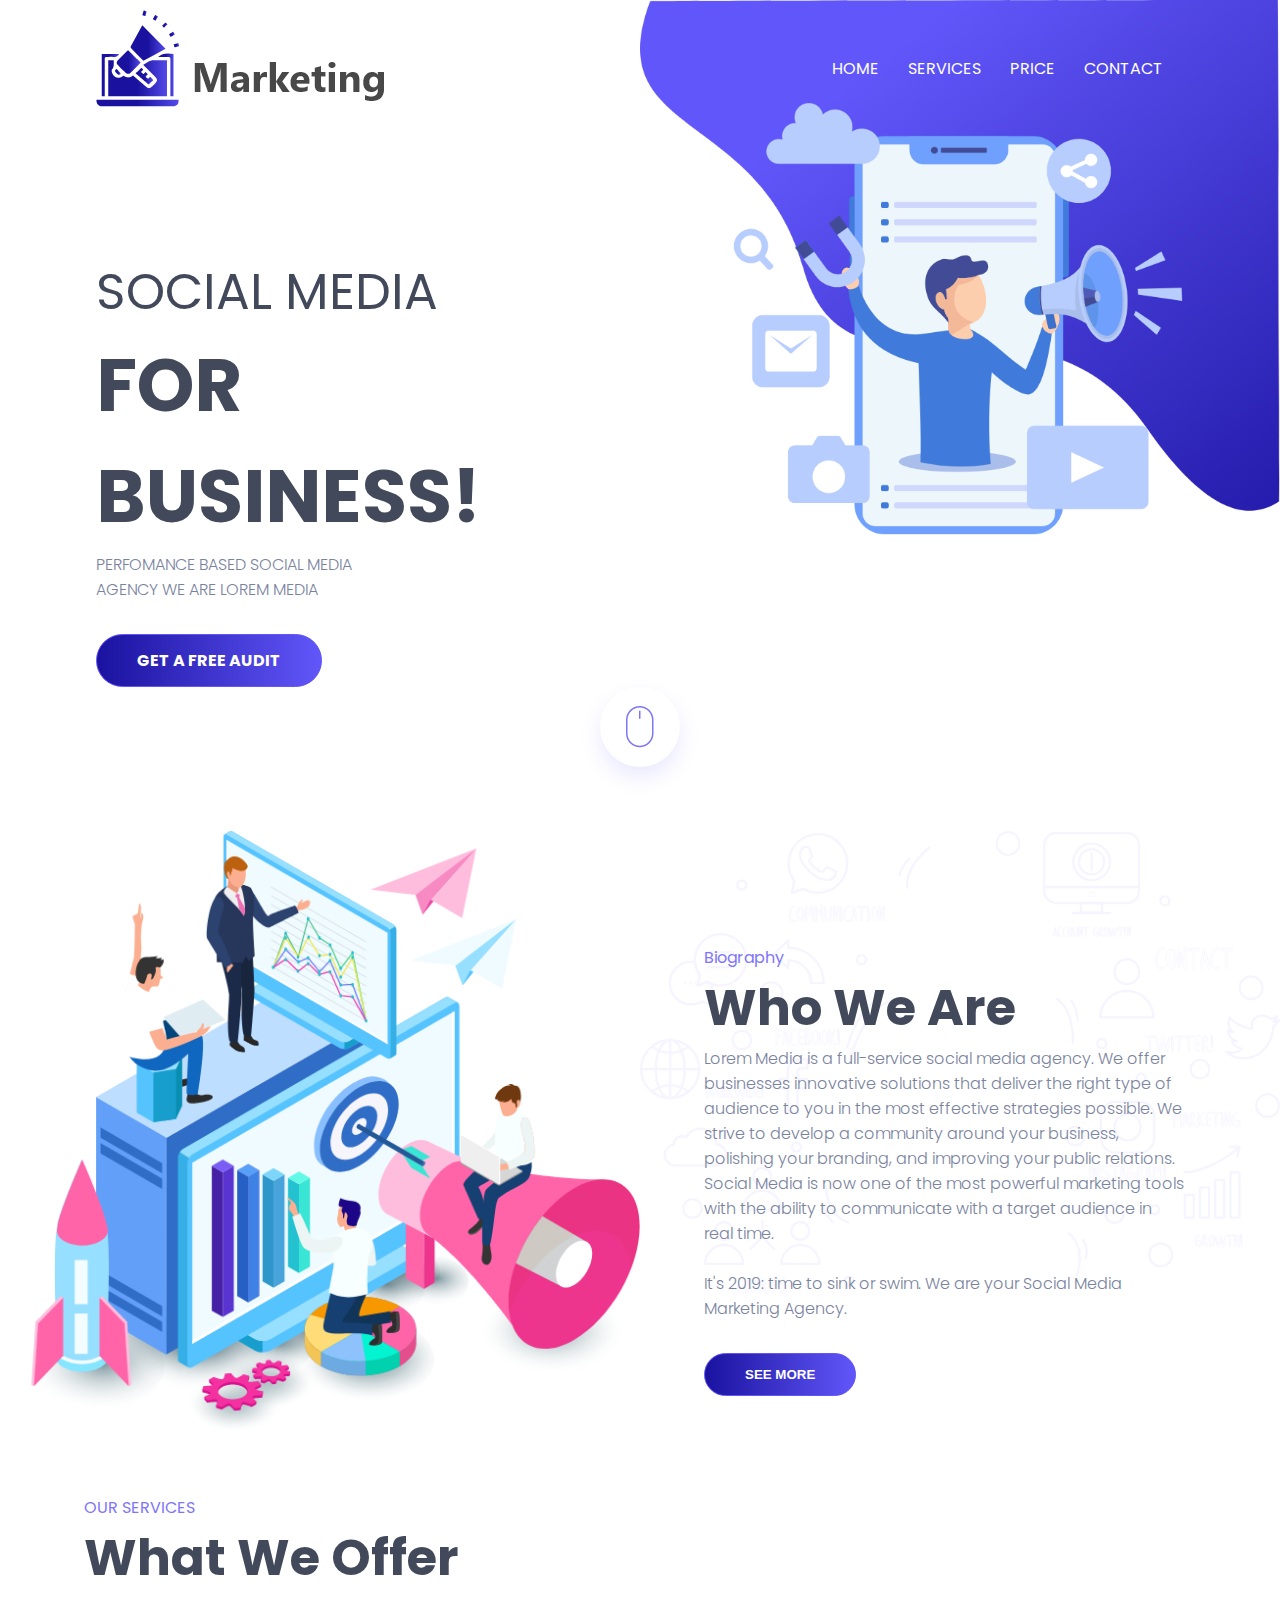
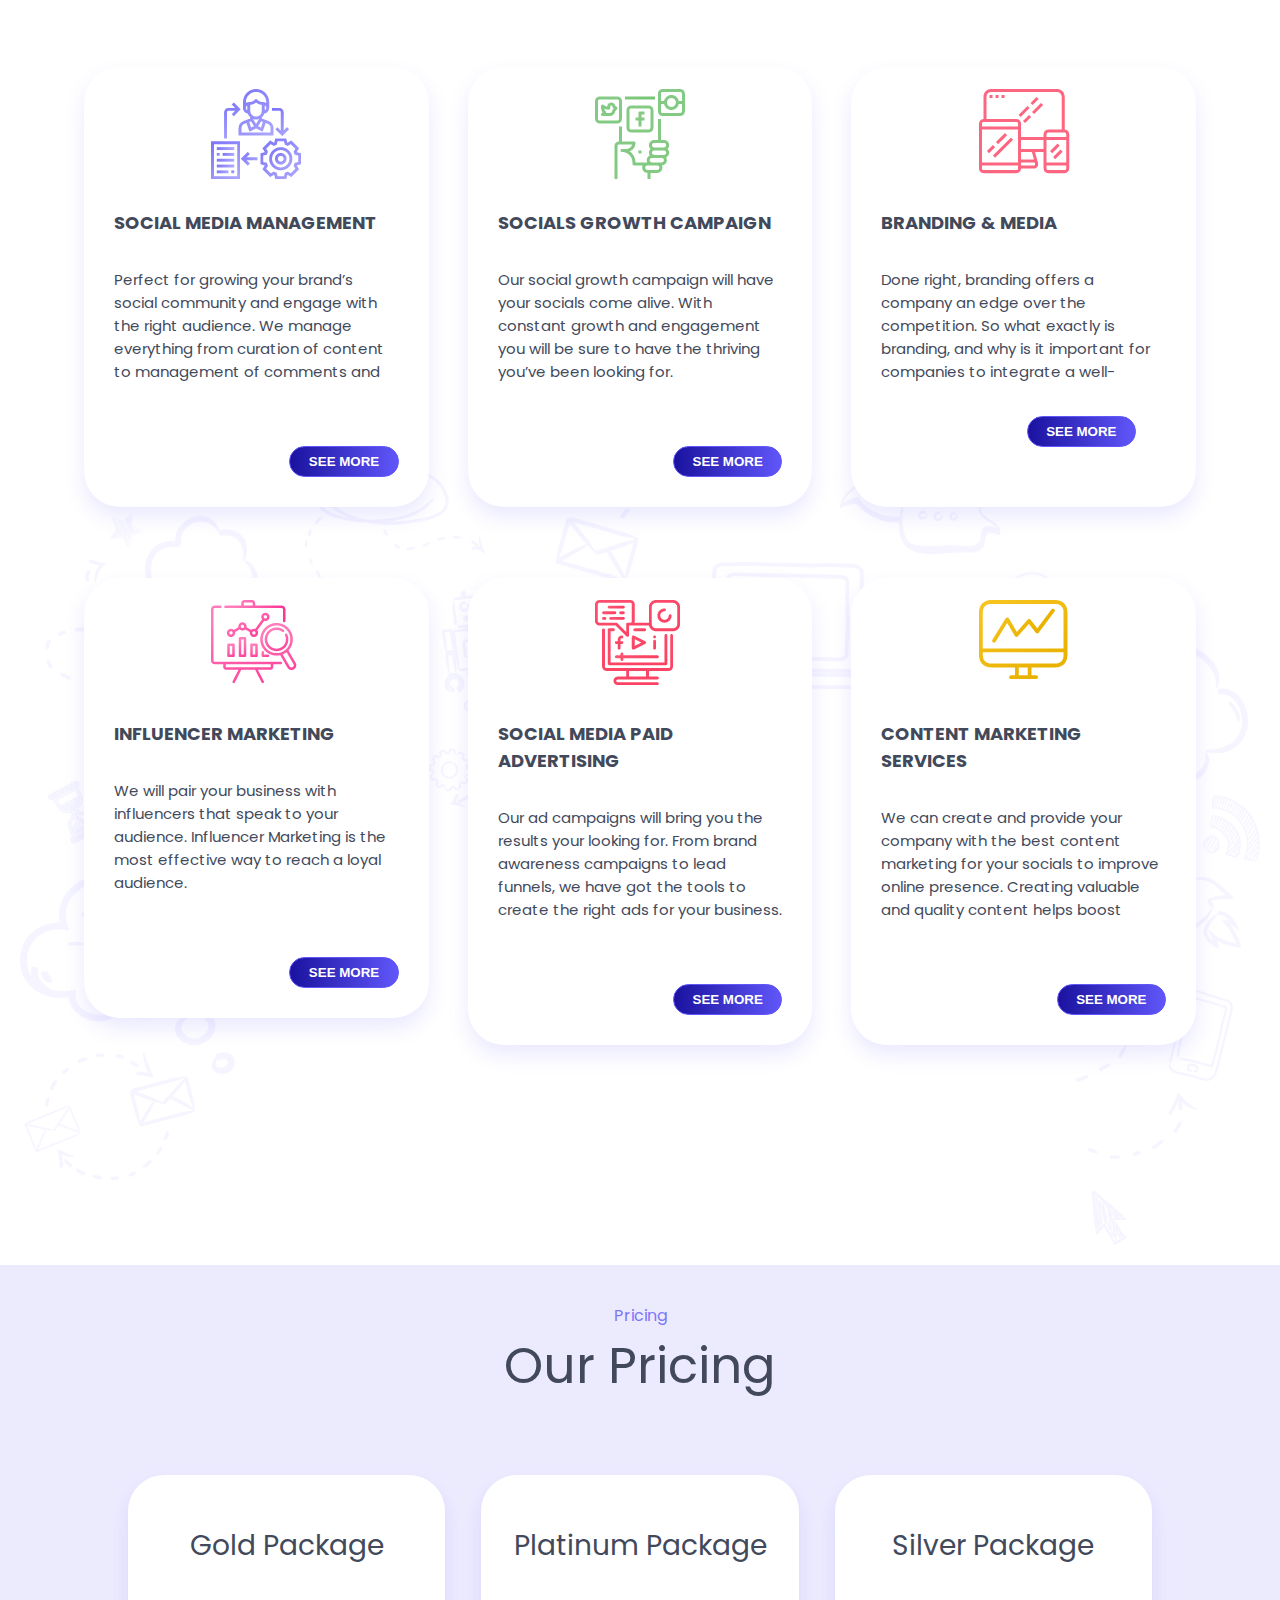
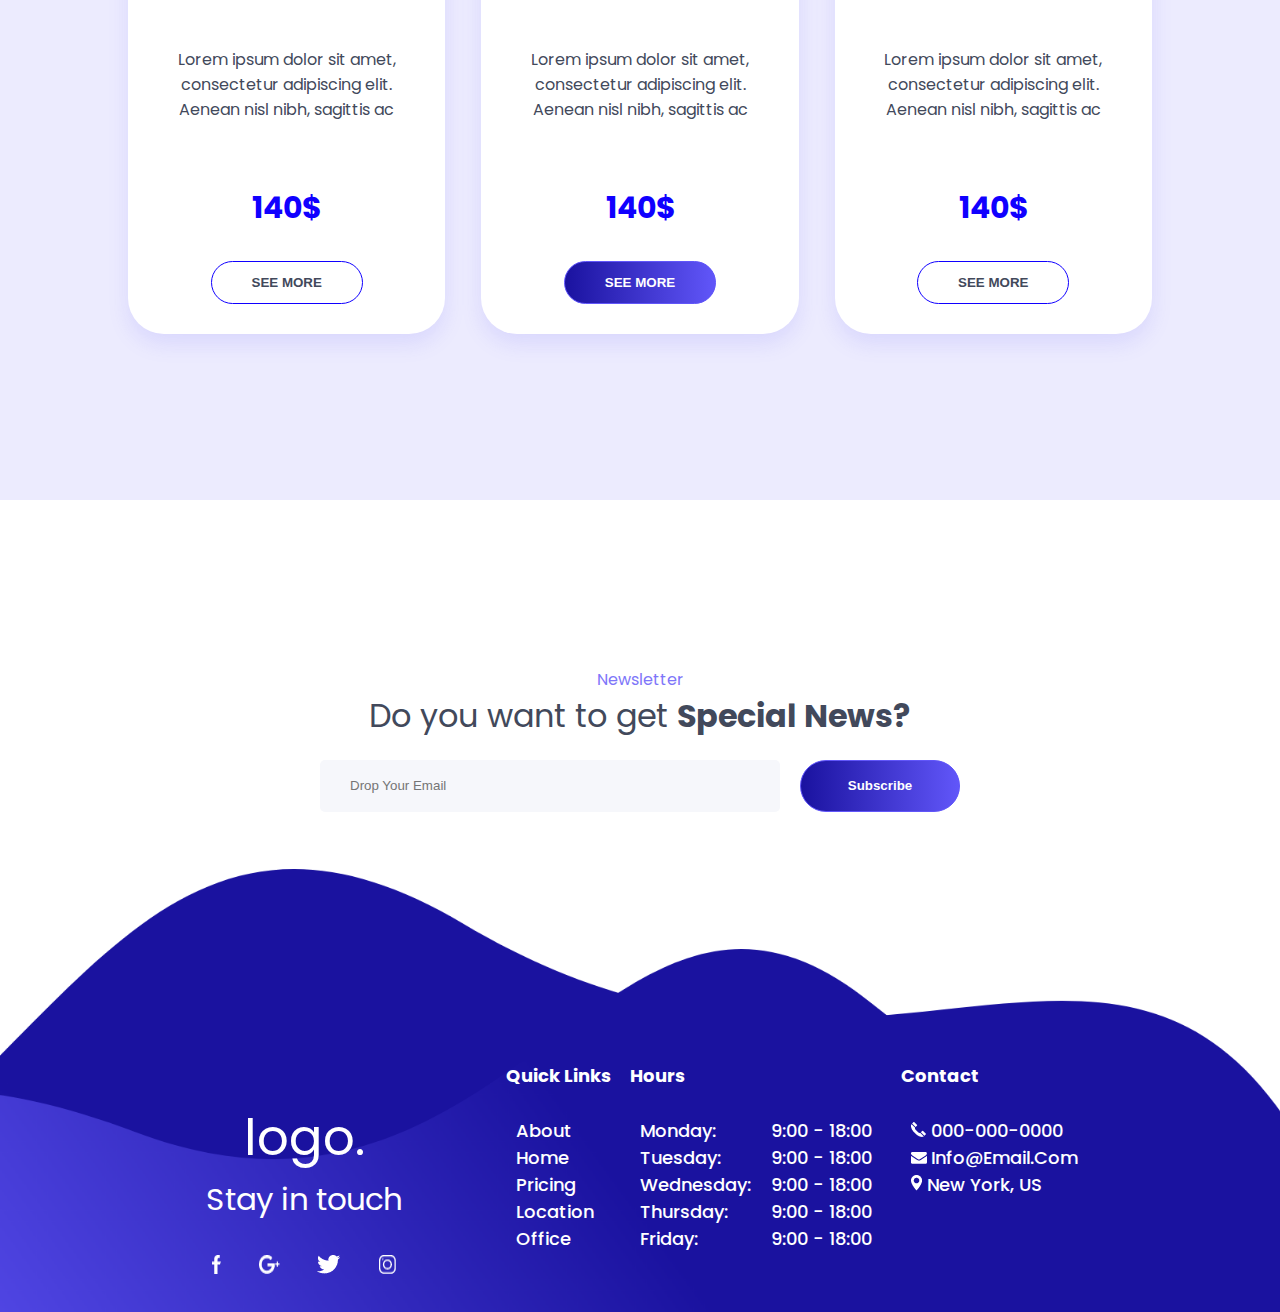
<file: index.html>
<!DOCTYPE html>
<html lang="en">

<head>
    <meta charset="UTF-8">
    <meta http-equiv="X-UA-Compatible" content="IE=edge">
    <meta name="viewport" content="width=device-width, initial-scale=1.0">
    <link rel="stylesheet" href="layout.css">
    <link rel="stylesheet" href="general.css">
    <link rel="stylesheet" href="custom.css">
    <title>Marketing</title>
</head>

<body>
    <header>
        <div class="row">
            <div class="col-2 .center">
                <a href="sign-up.html">
                    <img src="images/logo.png" alt="logo" class="logo">
                </a>
                <div class="header-text">
                    <div class="text-l">
                        SOCIAL MEDIA
                    </div>
                    <div class="text-xl b">
                        FOR BUSINESS!
                    </div>
                    <div class="text-sm l w-50">
                        PERFOMANCE BASED SOCIAL MEDIA AGENCY WE ARE LOREM MEDIA
                    </div>
                    <a href="./contact.html" class="btn btn-lg mt-8">GET A FREE AUDIT</a>
                </div>
            </div>
            <div class="col-2 .relative">
                <img src="images/header_corner.png" alt="header_corner" class="img">
                <div class="menu">
                    <div class="li">
                        <a href="#home">Home</a>
                        <a href="#services">Services</a>
                        <a href="#price">Price</a>
                        <a href="#contact">Contact</a>
                    </div>
                </div>
            </div>
        </div>
        <div class="floating-mouse">
            <img src="images/mouse.png" alt="">
        </div>
    </header>
    <div id="home" class="row mt-8 pt-8">
        <div class="col-2">
            <img src="images/who_we_are.png" alt="who we are" class="img">
        </div>
        <div class="col-2 relative">
            <img src="images/bg_who_we_are.png" alt="who we are" class="img">
            <div class="about ml-8 pl-8 w-75">
                <div class="text-primary text-md">
                    Biography
                </div>
                <div class="text-l b">
                    Who We Are
                </div>
                <div class="text-sm l">
                    Lorem Media is a full-service social media agency. We offer businesses innovative solutions that
                    deliver the right type of audience to you in the most effective strategies possible. We strive
                    to develop a community around your business, polishing your branding, and improving your public
                    relations.
                    <br>
                    Social Media is now one of the most powerful marketing tools with the ability to communicate
                    with a target audience in real time.
                    <br>
                    <br>
                    It's 2019: time to sink or swim.

                    We are your Social Media Marketing Agency.
                </div>
                <button class="btn btn-lg mt-8">SEE MORE</button>
            </div>
        </div>
    </div>
    <div id="services" class="container mt-8 pt-8 offers">
        <div class="text-primary">
            OUR SERVICES
        </div>
        <div class="text-l b">
            What We Offer
        </div>
        <div class="row">
            <div class="col-3">
                <div class="card">
                    <div class="card-icon">
                        <img src="images/offer_1.png" alt="offer">
                    </div>
                    <div class="card-body">
                        <div class="text b">
                            SOCIAL MEDIA MANAGEMENT
                        </div>
                        <div class="text-xs pt-8">
                            Perfect for growing your brand’s social community and engage with the right
                            audience. We manage everything from curation of content to management of
                            comments and everything in between.
                        </div>
                    </div>
                    <div class="card-actions">
                        <button class="btn">SEE MORE</button>
                    </div>
                </div>
            </div>

            <div class="col-3">
                <div class="card">
                    <div class="card-icon">
                        <img src="images/offer_2.png" alt="offer">
                    </div>
                    <div class="card-body">
                        <div class="text b">
                            SOCIALS GROWTH CAMPAIGN
                        </div>
                        <div class="text-xs pt-8">
                            Our social growth campaign will have your socials come alive.
                            With constant growth and engagement you will be sure to have the thriving you’ve been
                            looking for. </div>
                    </div>
                    <div class="card-actions">
                        <button class="btn">SEE MORE</button>
                    </div>
                </div>
            </div>

            <div class="col-3">
                <div class="card">
                    <div class="card-icon">
                        <img src="images/offer_3.png" alt="offer">
                    </div>
                    <div class="card-body">
                        <div class="text b">
                            BRANDING & MEDIA
                        </div>
                        <div class="text-xs pt-8">
                            Done right, branding offers a company an edge over the competition. So what exactly is
                            branding, and why is it important for companies to integrate a well-rounded branding and
                            media strategy? </div>
                        <div class="card-actions">
                            <button class="btn">SEE MORE</button>
                        </div>
                    </div>
                </div>

            </div>

            <div class="col-3">
                <div class="card">
                    <div class="card-icon">
                        <img src="images/offer_4.png" alt="offer">
                    </div>
                    <div class="card-body">
                        <div class="text b">
                            INFLUENCER MARKETING
                        </div>
                        <div class="text-xs pt-8">
                            We will pair your business with influencers that speak to your audience. Influencer
                            Marketing is the most effective way to reach a loyal audience.
                        </div>
                    </div>
                    <div class="card-actions">
                        <button class="btn">SEE MORE</button>
                    </div>
                </div>
            </div>

            <div class="col-3">
                <div class="card">
                    <div class="card-icon">
                        <img src="images/offer_5.png" alt="offer">
                    </div>
                    <div class="card-body">
                        <div class="text b">
                            SOCIAL MEDIA PAID ADVERTISING
                        </div>
                        <div class="text-xs pt-8">
                            Our ad campaigns will bring you the results your looking for. From brand awareness
                            campaigns to lead funnels, we have got the tools to create the right ads for your
                            business. Our re-targeting campaigns will be sure to get your visitors coming back to
                            your site.
                        </div>
                    </div>
                    <div class="card-actions">
                        <button class="btn">SEE MORE</button>
                    </div>
                </div>
            </div>

            <div class="col-3">
                <div class="card">
                    <div class="card-icon">
                        <img src="images/offer_6.png" alt="offer">
                    </div>
                    <div class="card-body">
                        <div class="text b">
                            CONTENT MARKETING SERVICES
                        </div>
                        <div class="text-xs pt-8">
                            We can create and provide your company with the best content marketing for your socials
                            to improve online presence. Creating valuable and quality content helps boost
                            conversions and improve customer retention.
                        </div>
                    </div>
                    <div class="card-actions">
                        <button class="btn">SEE MORE</button>
                    </div>
                </div>
            </div>

        </div>
    </div>
    <div id="price" class="pricing container">
        <div class="text-primary center">
            Pricing
        </div>
        <div class="text-l center">Our Pricing</div>
        <div class="row">
            <div class="col-3">
                <div class="card mb-4">
                    <div class="card-title center">
                        Gold Package
                    </div>
                    <div class="card-body center text-sm">
                        Lorem ipsum dolor sit amet, consectetur adipiscing elit. Aenean nisl nibh, sagittis ac faucibus sit amet, faucibus vitae lacus. Integer elementum at nisi pharetra convallis. Suspendisse potenti. Vestibulum ante ipsum primis in faucibus orci luctus et ultrices posuere cubilia Curae; Mauris vel iaculis dui.
                    </div>
                    <div class="text-primary text-l center b mt-8 pt-8">
                        140$
                    </div>
                    <div class="card-actions">
                        <button class="btn btn-lg btn-outline">SEE MORE</button>
                    </div>
                </div>
            </div>
            <div class="col-3">
                <div class="card mb-4">
                    <div class="card-title center">
                        Platinum Package
                    </div>
                    <div class="card-body center text-sm">
                        Lorem ipsum dolor sit amet, consectetur adipiscing elit. Aenean nisl nibh, sagittis ac faucibus sit amet, faucibus vitae lacus. Integer elementum at nisi pharetra convallis. Suspendisse potenti. Vestibulum ante ipsum primis in faucibus orci luctus et ultrices posuere cubilia Curae; Mauris vel iaculis dui.
                    </div>
                    <div class="text-primary text-l center b mt-8 pt-8">
                        140$
                    </div>
                    <div class="card-actions">
                        <button class="btn btn-lg">SEE MORE</button>
                    </div>
                </div>
            </div>
            <div class="col-3">
                <div class="card mb-4">
                    <div class="card-title center">
                        Silver Package
                    </div>
                    <div class="card-body center text-sm">
                        Lorem ipsum dolor sit amet, consectetur adipiscing elit. Aenean nisl nibh, sagittis ac faucibus sit amet, faucibus vitae lacus. Integer elementum at nisi pharetra convallis. Suspendisse potenti. Vestibulum ante ipsum primis in faucibus orci luctus et ultrices posuere cubilia Curae; Mauris vel iaculis dui.
                    </div>
                    <div class="text-primary text-l center b mt-8 pt-8">
                        140$
                    </div>
                    <div class="card-actions">
                        <button class="btn btn-lg btn-outline">SEE MORE</button>
                    </div>
                </div>
            </div>
        </div>

    </div>

    <div id="contact" class="contact pt-8">
        <div class="center text-primary">Newsletter</div>
        <div class="center text-l">
            Do you want to get <span class="b">Special News?</span>
        </div>
        <div class="contact-form row">
            <div class="input w-75">
                <input type="email" placeholder="Drop Your Email">
            </div>
            <button class="btn btn-lg w-25">Subscribe</button>
        </div>
    </div>

    <div class="footer row">
        <div class="w-25 center">
            <div class="text-l">
                logo.
            </div>
            <div class="text" style="font-size: 31px;">
                Stay in touch
            </div>
            <div class="row mt-8 ml-5 mr-5">
                <img src="images/003-facebook.png" alt="f">
                <img src="images/002-google-plus.png" alt="g+">
                <img src="images/001-twitter-logo-silhouette.png" alt="twitter">
                <img src="images/instagram.png" alt="instagram">
            </div>
        </div>

        <div class="w-75" style="padding-left: 10%;width: 65%;">
            <div class="row">
                <div class="quick-links">
                    <div class="text b">
                        Quick Links
                        <ul>
                            <li>
                                <a href="#about">about</a>
                            </li>
                            <li>
                                <a href="#home">home</a>
                            </li>
                            <li>
                                <a href="#pricing">pricing</a>
                            </li>
                            <li>
                                <a href="#location">location</a>
                            </li>
                            <li>
                                <a href="#office">office</a>
                            </li>
                        </ul>
                    </div>
                </div>

                <div class="schedule row">
                    <div class="text b">
                        Hours
                        <ul>
                            <li>
                                <a href="#">Monday:</a>
                            </li>
                            <li>
                                <a href="#">Tuesday:</a>
                            </li>
                            <li>
                                <a href="#">Wednesday:</a>
                            </li>
                            <li>
                                <a href="#">Thursday:</a>
                            </li>
                            <li>
                                <a href="#">Friday:</a>
                            </li>
                        </ul>
                    </div>
                    <div class="text b">
                        &nbsp;
                        <ul>
                            <li>
                                <a href="#">9:00 - 18:00
                                </a>
                            </li>
                            <li>
                                <a href="#">9:00 - 18:00
                                </a>
                            </li>
                            <li>
                                <a href="#">9:00 - 18:00
                                </a>
                            </li>
                            <li>
                                <a href="#">9:00 - 18:00
                                </a>
                            </li>
                            <li>
                                <a href="#">9:00 - 18:00
                                </a>
                            </li>
                        </ul>
                    </div>
                </div>

                <div class="quick-links">
                    <div class="text b">
                        Contact
                        <ul>
                            <li>
                                <a href="#">
                                    <img src="images/Path 1213.png" alt="phone">
                                    000-000-0000
                                </a>
                            </li>
                            <li>
                                <img src="images/envelope.png" alt="email">
                                <a href="#">info@email.com</a>
                            </li>
                            <li>
                                <img src="images/maps-and-flags.png" alt="location">
                                <a href="#">New York, US</a>
                            </li>
                        </ul>
                    </div>
                </div>
            </div>
        </div>
    </div>
</body>

</html>
</file>
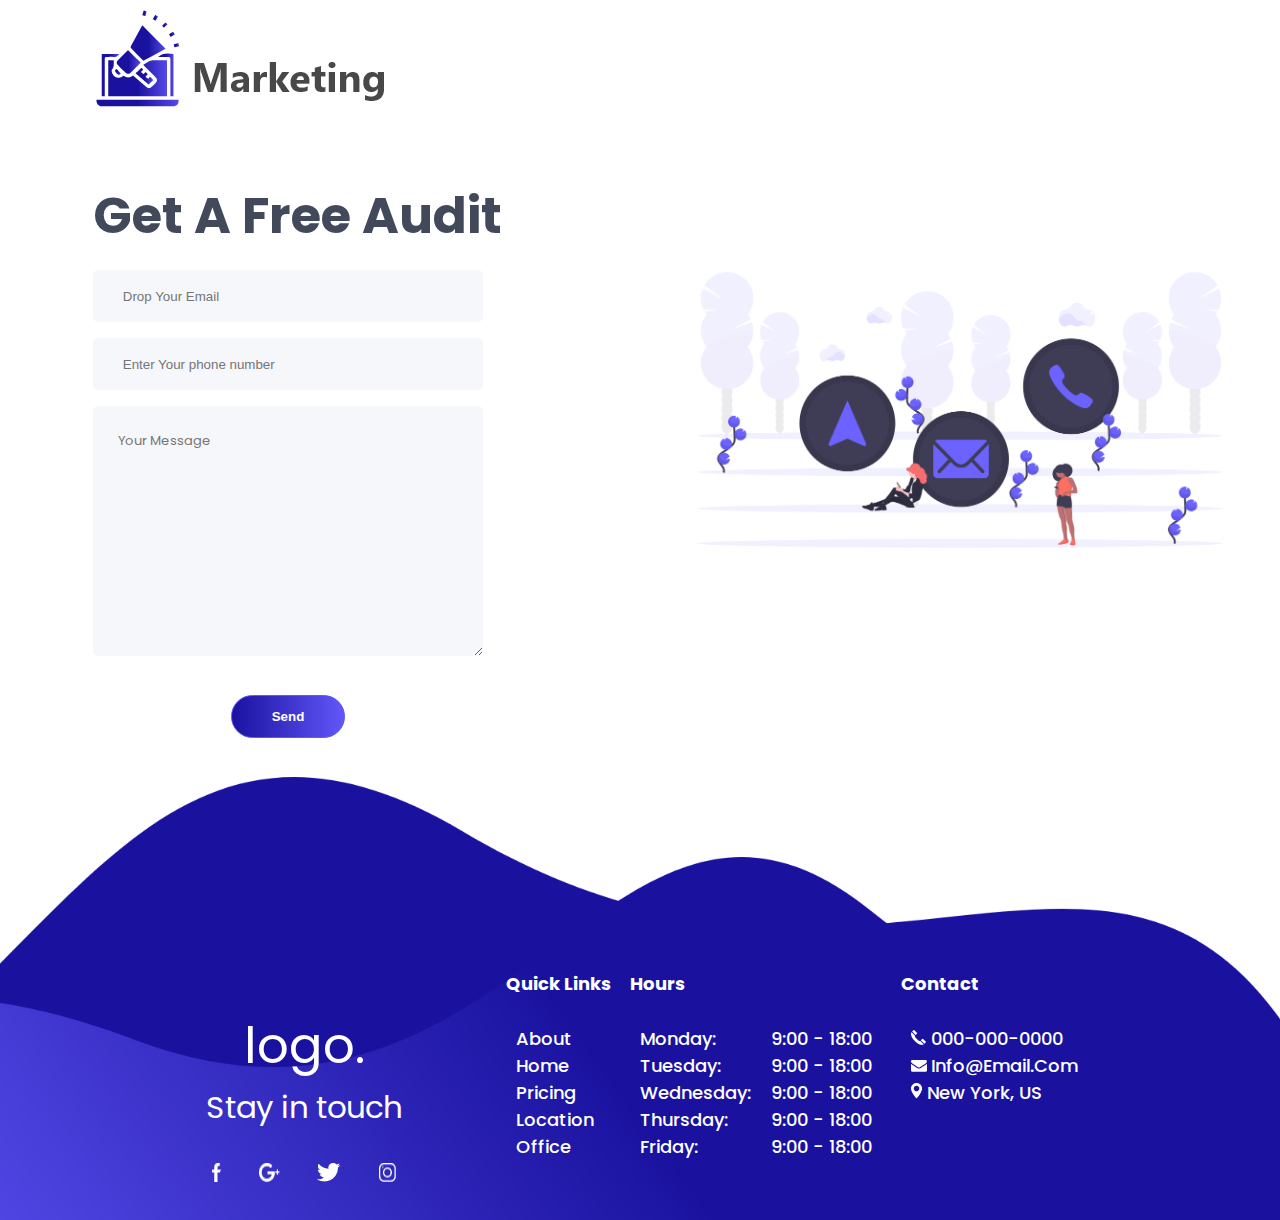
<file: contact.html>
<!DOCTYPE html>
<html lang="en">

<head>
    <meta charset="UTF-8">
    <meta http-equiv="X-UA-Compatible" content="IE=edge">
    <meta name="viewport" content="width=device-width, initial-scale=1.0">
    <link rel="stylesheet" href="layout.css">
    <link rel="stylesheet" href="general.css">
    <link rel="stylesheet" href="custom.css">
    <title>Marketing</title>
</head>

<body>
    <header>
        <div class="row">
            <div class="col-2">
                <a href="index.html">
                    <img src="images/logo.png" alt="logo" class="logo">
                </a>    
            </div>
        </div>
        <div class="row">
            <div class="col-2">
                <div style="margin-left: 14.5%;">
                    <div class="text text-l b pt-8 mt-8">
                        Get A Free Audit
                    </div>
                    <div class="input w-75 pt-4">
                        <input type="email" placeholder="Drop Your Email">
                    </div>
                    <div class="input w-75 pt-4">
                        <input type="text" placeholder="Enter Your phone number">
                    </div>
                    <div class="input w-75 pt-4">
                        <textarea placeholder="Your Message" rows="10"></textarea> 
                        <div class="center pt-8 pb-8">
                            <button class="btn btn-lg">Send</button>
                        </div>
                    </div>

                </div>
            </div>
            <div class="col-2">
                <img src="images/contact.png" width="100%" alt="logo" class="center" style="margin-top: 120px;">
            </div> 
        </div>
    </header>


    <div class="footer row">
        <div class="w-25 center">
            <div class="text-l">
                logo.
            </div>
            <div class="text" style="font-size: 31px;">
                Stay in touch
            </div>
            <div class="row mt-8 ml-5 mr-5">
                <img src="images/003-facebook.png" alt="f">
                <img src="images/002-google-plus.png" alt="g+">
                <img src="images/001-twitter-logo-silhouette.png" alt="twitter">
                <img src="images/instagram.png" alt="instagram">
            </div>
        </div>

        <div class="w-75" style="padding-left: 10%;width: 65%;">
            <div class="row">
                <div class="quick-links">
                    <div class="text b">
                        Quick Links
                        <ul>
                            <li>
                                <a href="#about">about</a>
                            </li>
                            <li>
                                <a href="#home">home</a>
                            </li>
                            <li>
                                <a href="#pricing">pricing</a>
                            </li>
                            <li>
                                <a href="#location">location</a>
                            </li>
                            <li>
                                <a href="#office">office</a>
                            </li>
                        </ul>
                    </div>
                </div>

                <div class="schedule row">
                    <div class="text b">
                        Hours
                        <ul>
                            <li>
                                <a href="#">Monday:</a>
                            </li>
                            <li>
                                <a href="#">Tuesday:</a>
                            </li>
                            <li>
                                <a href="#">Wednesday:</a>
                            </li>
                            <li>
                                <a href="#">Thursday:</a>
                            </li>
                            <li>
                                <a href="#">Friday:</a>
                            </li>
                        </ul>
                    </div>
                    <div class="text b">
                        &nbsp;
                        <ul>
                            <li>
                                <a href="#">9:00 - 18:00
                                </a>
                            </li>
                            <li>
                                <a href="#">9:00 - 18:00
                                </a>
                            </li>
                            <li>
                                <a href="#">9:00 - 18:00
                                </a>
                            </li>
                            <li>
                                <a href="#">9:00 - 18:00
                                </a>
                            </li>
                            <li>
                                <a href="#">9:00 - 18:00
                                </a>
                            </li>
                        </ul>
                    </div>
                </div>

                <div class="quick-links">
                    <div class="text b">
                        Contact
                        <ul>
                            <li>
                                <a href="#">
                                    <img src="images/Path 1213.png" alt="phone">
                                    000-000-0000
                                </a>
                            </li>
                            <li>
                                <img src="images/envelope.png" alt="email">
                                <a href="#">info@email.com</a>
                            </li>
                            <li>
                                <img src="images/maps-and-flags.png" alt="location">
                                <a href="#">New York, US</a>
                            </li>
                        </ul>
                    </div>
                </div>
            </div>
        </div>
    </div>
</body>

</html>
</file>
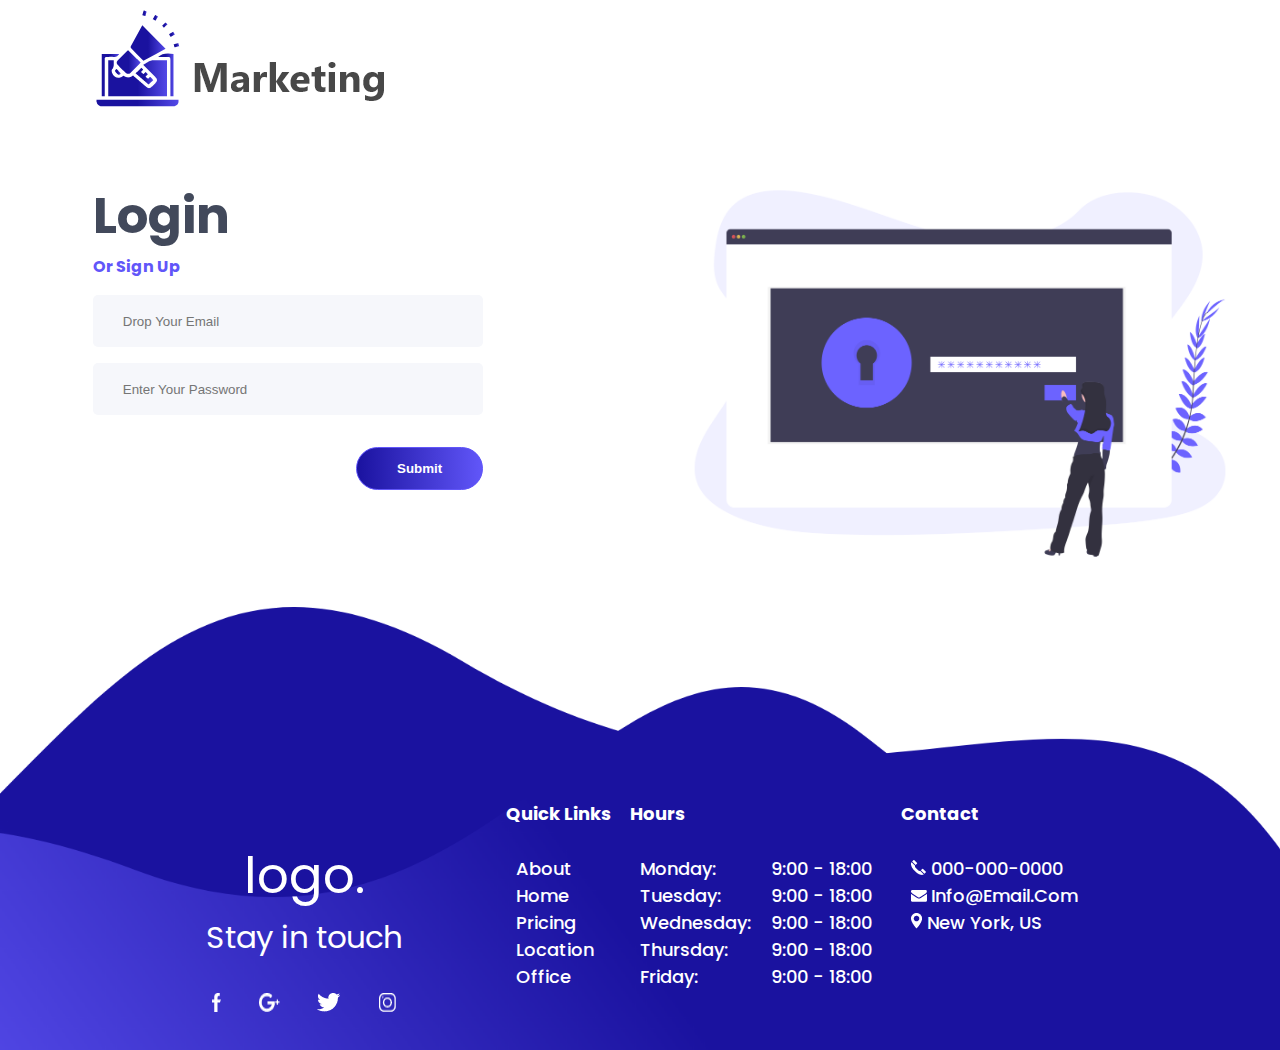
<file: sign-in.html>
<!DOCTYPE html>
<html lang="en">

<head>
    <meta charset="UTF-8">
    <meta http-equiv="X-UA-Compatible" content="IE=edge">
    <meta name="viewport" content="width=device-width, initial-scale=1.0">
    <link rel="stylesheet" href="layout.css">
    <link rel="stylesheet" href="general.css">
    <link rel="stylesheet" href="custom.css">
    <title>Marketing</title>
</head>

<body>
    <header>
        <div class="row">
            <div class="col-2">
                <a href="index.html">
                    <img src="images/logo.png" alt="logo" class="logo">
                </a>    
            </div>
        </div>
        <div class="row">
            <div class="col-2">
                <div style="margin-left: 14.5%;">
                    <div class="text text-l b pt-8 mt-8">
                        Login
                        <a href="sign-up.html" class="text-sm w-100 link" style="display: block;">
                            Or Sign Up
                        </a>
                    </div>
                    <div class="input w-75 pt-4">
                        <input type="email" placeholder="Drop Your Email">
                    </div>
                    <div class="input w-75 pt-4">
                        <input type="password" placeholder="Enter Your Password">
                    </div>
                    <div class="input w-75">
                        <div class="pt-8 pb-8" style="display: flex; justify-content: end;">
                            <button class="btn btn-lg">Submit</button>
                        </div>
                    </div>
                </div>
            </div>
            <div class="col-2">
                <img src="images/sign-in.png" width="100%" alt="logo" class="center" style="margin-top: 40px;">
            </div> 
        </div>
    </header>


    <div class="footer row">
        <div class="w-25 center">
            <div class="text-l">
                logo.
            </div>
            <div class="text" style="font-size: 31px;">
                Stay in touch
            </div>
            <div class="row mt-8 ml-5 mr-5">
                <img src="images/003-facebook.png" alt="f">
                <img src="images/002-google-plus.png" alt="g+">
                <img src="images/001-twitter-logo-silhouette.png" alt="twitter">
                <img src="images/instagram.png" alt="instagram">
            </div>
        </div>

        <div class="w-75" style="padding-left: 10%;width: 65%;">
            <div class="row">
                <div class="quick-links">
                    <div class="text b">
                        Quick Links
                        <ul>
                            <li>
                                <a href="#about">about</a>
                            </li>
                            <li>
                                <a href="#home">home</a>
                            </li>
                            <li>
                                <a href="#pricing">pricing</a>
                            </li>
                            <li>
                                <a href="#location">location</a>
                            </li>
                            <li>
                                <a href="#office">office</a>
                            </li>
                        </ul>
                    </div>
                </div>

                <div class="schedule row">
                    <div class="text b">
                        Hours
                        <ul>
                            <li>
                                <a href="#">Monday:</a>
                            </li>
                            <li>
                                <a href="#">Tuesday:</a>
                            </li>
                            <li>
                                <a href="#">Wednesday:</a>
                            </li>
                            <li>
                                <a href="#">Thursday:</a>
                            </li>
                            <li>
                                <a href="#">Friday:</a>
                            </li>
                        </ul>
                    </div>
                    <div class="text b">
                        &nbsp;
                        <ul>
                            <li>
                                <a href="#">9:00 - 18:00
                                </a>
                            </li>
                            <li>
                                <a href="#">9:00 - 18:00
                                </a>
                            </li>
                            <li>
                                <a href="#">9:00 - 18:00
                                </a>
                            </li>
                            <li>
                                <a href="#">9:00 - 18:00
                                </a>
                            </li>
                            <li>
                                <a href="#">9:00 - 18:00
                                </a>
                            </li>
                        </ul>
                    </div>
                </div>

                <div class="quick-links">
                    <div class="text b">
                        Contact
                        <ul>
                            <li>
                                <a href="#">
                                    <img src="images/Path 1213.png" alt="phone">
                                    000-000-0000
                                </a>
                            </li>
                            <li>
                                <img src="images/envelope.png" alt="email">
                                <a href="#">info@email.com</a>
                            </li>
                            <li>
                                <img src="images/maps-and-flags.png" alt="location">
                                <a href="#">New York, US</a>
                            </li>
                        </ul>
                    </div>
                </div>
            </div>
        </div>
    </div>
</body>

</html>
</file>
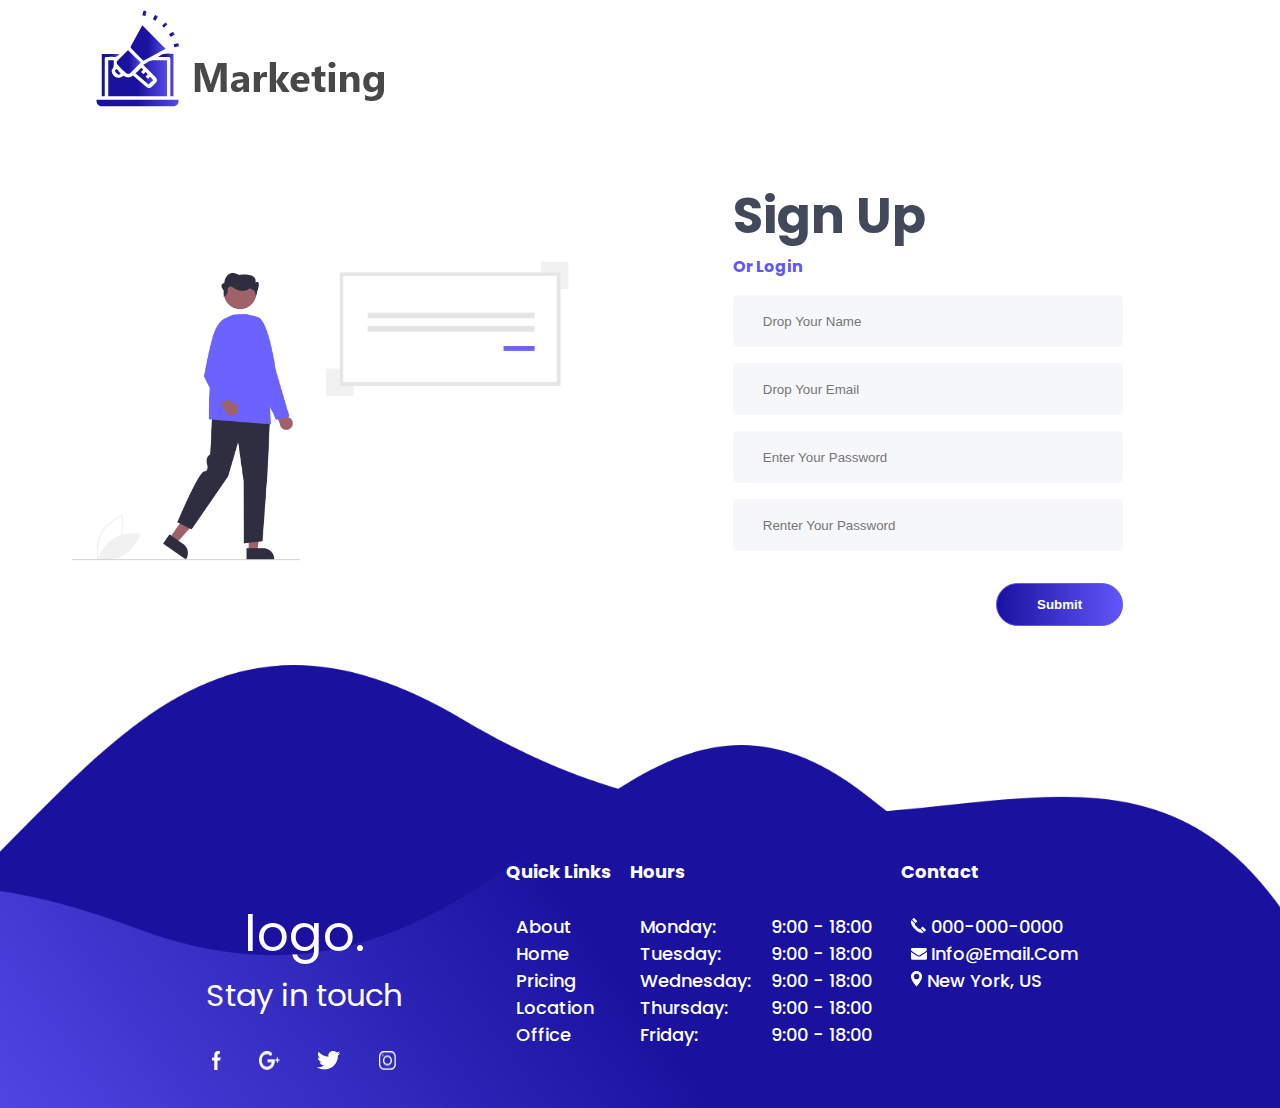
<file: sign-up.html>
<!DOCTYPE html>
<html lang="en">

<head>
    <meta charset="UTF-8">
    <meta http-equiv="X-UA-Compatible" content="IE=edge">
    <meta name="viewport" content="width=device-width, initial-scale=1.0">
    <link rel="stylesheet" href="layout.css">
    <link rel="stylesheet" href="general.css">
    <link rel="stylesheet" href="custom.css">
    <title>Marketing</title>
</head>

<body>
    <header>
        <div class="row">
            <div class="col-2">
                <a href="index.html">
                    <img src="images/logo.png" alt="logo" class="logo">
                </a>    
            </div>
        </div>
        <div class="row">
            <div class="col-2">
                <img src="images/sign-up.png" width="100%" alt="logo" class="center" style="margin-top: 100px;">
            </div> 
            <div class="col-2">
                <div style="margin-left: 14.5%;">
                    <div class="text text-l b pt-8 mt-8">
                        Sign Up
                        <a href="sign-in.html" class="text-sm w-100 link" style="display: block;">
                            Or Login
                        </a>
                    </div>
                    <div class="input w-75 pt-4">
                        <input type="text" placeholder="Drop Your Name">
                    </div>
                    <div class="input w-75 pt-4">
                        <input type="email" placeholder="Drop Your Email">
                    </div>
                    <div class="input w-75 pt-4">
                        <input type="password" placeholder="Enter Your Password">
                    </div>
                    <div class="input w-75 pt-4">
                        <input type="password" placeholder="Renter Your Password">
                        <div class="pt-8 pb-8" style="display: flex; justify-content: end;">
                            <button class="btn btn-lg">Submit</button>
                        </div>
                    </div>

                </div>
            </div>
        </div>
    </header>


    <div class="footer row">
        <div class="w-25 center">
            <div class="text-l">
                logo.
            </div>
            <div class="text" style="font-size: 31px;">
                Stay in touch
            </div>
            <div class="row mt-8 ml-5 mr-5">
                <img src="images/003-facebook.png" alt="f">
                <img src="images/002-google-plus.png" alt="g+">
                <img src="images/001-twitter-logo-silhouette.png" alt="twitter">
                <img src="images/instagram.png" alt="instagram">
            </div>
        </div>

        <div class="w-75" style="padding-left: 10%;width: 65%;">
            <div class="row">
                <div class="quick-links">
                    <div class="text b">
                        Quick Links
                        <ul>
                            <li>
                                <a href="#about">about</a>
                            </li>
                            <li>
                                <a href="#home">home</a>
                            </li>
                            <li>
                                <a href="#pricing">pricing</a>
                            </li>
                            <li>
                                <a href="#location">location</a>
                            </li>
                            <li>
                                <a href="#office">office</a>
                            </li>
                        </ul>
                    </div>
                </div>

                <div class="schedule row">
                    <div class="text b">
                        Hours
                        <ul>
                            <li>
                                <a href="#">Monday:</a>
                            </li>
                            <li>
                                <a href="#">Tuesday:</a>
                            </li>
                            <li>
                                <a href="#">Wednesday:</a>
                            </li>
                            <li>
                                <a href="#">Thursday:</a>
                            </li>
                            <li>
                                <a href="#">Friday:</a>
                            </li>
                        </ul>
                    </div>
                    <div class="text b">
                        &nbsp;
                        <ul>
                            <li>
                                <a href="#">9:00 - 18:00
                                </a>
                            </li>
                            <li>
                                <a href="#">9:00 - 18:00
                                </a>
                            </li>
                            <li>
                                <a href="#">9:00 - 18:00
                                </a>
                            </li>
                            <li>
                                <a href="#">9:00 - 18:00
                                </a>
                            </li>
                            <li>
                                <a href="#">9:00 - 18:00
                                </a>
                            </li>
                        </ul>
                    </div>
                </div>

                <div class="quick-links">
                    <div class="text b">
                        Contact
                        <ul>
                            <li>
                                <a href="#">
                                    <img src="images/Path 1213.png" alt="phone">
                                    000-000-0000
                                </a>
                            </li>
                            <li>
                                <img src="images/envelope.png" alt="email">
                                <a href="#">info@email.com</a>
                            </li>
                            <li>
                                <img src="images/maps-and-flags.png" alt="location">
                                <a href="#">New York, US</a>
                            </li>
                        </ul>
                    </div>
                </div>
            </div>
        </div>
    </div>
</body>

</html>
</file>
<file: layout.css>
body {
    margin: 0;
    padding: 0;
}

.container {
    max-width: 1200;
    padding-right: 10%;
    padding-left: 10%;
    box-sizing: border-box;
}

.w-100 {
    width: 100% !important;
}

.row {
    display: flex;
    justify-content: space-between;
    flex-wrap: wrap;
}

.relative {
    position: relative;
}

.col-2 {
    width: 50%;
    flex: 0 0 auto;
}

.col-3 {
    width: 31%;
    flex: 0 0 auto;
}

.mt-0 {
    margin-top: 0px;
}

.mt-1 {
    margin-top: 4px;
}

.mt-2 {
    margin-top: 8px;
}

.mt-3 {
    margin-top: 12px;
}

.mt-4 {
    margin-top: 16px;
}

.mt-5 {
    margin-top: 20px;
}

.mt-6 {
    margin-top: 24px;
}

.mt-8 {
    margin-top: 32px;
}

.mb-0 {
    margin-bottom: 0px;
}

.mb-1 {
    margin-bottom: 4px;
}

.mb-2 {
    margin-bottom: 8px;
}

.mb-3 {
    margin-bottom: 12px;
}

.mb-4 {
    margin-bottom: 16px;
}

.mb-5 {
    margin-bottom: 20px;
}

.mb-6 {
    margin-bottom: 24px;
}

.mb-8 {
    margin-bottom: 32px;
}


.mr-0 {
    margin-right: 0px;
}

.mr-1 {
    margin-right: 4px;
}

.mr-2 {
    margin-right: 8px;
}

.mr-3 {
    margin-right: 12px;
}

.mr-4 {
    margin-right: 16px;
}

.mr-5 {
    margin-right: 20px;
}

.mr-6 {
    margin-right: 24px;
}

.mr-8 {
    margin-right: 32px;
}


.ml-0 {
    margin-left: 0px;
}

.ml-1 {
    margin-left: 4px;
}

.ml-2 {
    margin-left: 8px;
}

.ml-3 {
    margin-left: 12px;
}

.ml-4 {
    margin-left: 16px;
}

.ml-5 {
    margin-left: 20px;
}

.ml-6 {
    margin-left: 24px;
}

.ml-8 {
    margin-left: 32px;
}


.pt-0 {
    padding-top: 0px;
}

.pt-1 {
    padding-top: 4px;
}

.pt-2 {
    padding-top: 8px;
}

.pt-3 {
    padding-top: 12px;
}

.pt-4 {
    padding-top: 16px;
}

.pt-5 {
    padding-top: 20px;
}

.pt-6 {
    padding-top: 24px;
}

.pt-8 {
    padding-top: 32px;
}

.pb-0 {
    padding-bottom: 0px;
}

.pb-1 {
    padding-bottom: 4px;
}

.pb-2 {
    padding-bottom: 8px;
}

.pb-3 {
    padding-bottom: 12px;
}

.pb-4 {
    padding-bottom: 16px;
}

.pb-5 {
    padding-bottom: 20px;
}

.pb-6 {
    padding-bottom: 24px;
}

.pb-8 {
    padding-bottom: 32px;
}


.pr-0 {
    padding-right: 0px;
}

.pr-1 {
    padding-right: 4px;
}

.pr-2 {
    padding-right: 8px;
}

.pr-3 {
    padding-right: 12px;
}

.pr-4 {
    padding-right: 16px;
}

.pr-5 {
    padding-right: 20px;
}

.pr-6 {
    padding-right: 24px;
}

.pr-8 {
    padding-right: 32px;
}


.pl-0 {
    padding-left: 0px;
}

.pl-1 {
    padding-left: 4px;
}

.pl-2 {
    padding-left: 8px;
}

.pl-3 {
    padding-left: 12px;
}

.pl-4 {
    padding-left: 16px;
}

.pl-5 {
    padding-left: 20px;
}

.pl-6 {
    padding-left: 24px;
}

.pl-8 {
    padding-left: 32px;
}
</file>
<file: general.css>
.img {
    object-fit: cover;
    width: 100%;
}

.center {
    text-align: center;
    align-content: center;
    align-items: center;
}

.text-primary {
    color: #7E76F9;
}

.text-xl {
    font-size: 74px !important;
}

.text-l {
    font-size: 50px !important;
}

.text {
    font-size: 18px;
}

.text-sm {
    font-size: 16px !important;
}

.text-xs {
    font-size: 15px !important;
}

.b {
    font-weight: bold;
}

.l {
    font-weight: 300;
    color: #7A839E;
}

.w-100 {
    width: 100%;
}


.w-50 {
    width: 50%;
}

.w-75 {
    width: 75%;
}

.w-25 {
    width: 25%;
}
</file>
<file: custom.css>
@import url('https://fonts.googleapis.com/css2?family=Poppins:wght@300;400;500;700&display=swap');

html {
    scroll-behavior: smooth;
}

body {
    font-family: 'Poppins', sans-serif !important;
    color: #42495B;
    outline-width: 0 !important; 
}

* {
    outline-width: 0 !important;
}

.logo {
    margin: 10px 0 0 15%;
}

.header-text {
    margin: 140px 0 0 15%;
}

.btn {
    text-decoration: none;
    font-weight: bold;
    background-image: linear-gradient(to right, #1A129F 0%, #6156F9  100%);
    display: inline-block;
    color: #fff;
    border-radius: 100px;
    cursor: pointer;
    padding: 7px 18.5px;
    border: 1px solid #6156F9;
    background-color: #6156F9;
    transition: all 0.5s ease;
}

.btn:hover {
    color: #42495B;
    background-image: none !important;
    border: 1px solid#1000FF;
    background-color: #fff;
}


.btn-outline {
    color: #42495B;
    background-image: none !important;
    border: 1px solid#1000FF;
    background-color: #fff;
}

.btn-outline:hover {
    background-image: linear-gradient(to right, #1A129F 0%, #6156F9  100%);
    color: #fff;
    cursor: pointer;
    border: 1px solid #7b7a8b;
    background-color: #6156F9;
    transition: all 0.5s ease;
}

.btn-lg {
    padding: 13px 40px !important;
}

.link {
    text-decoration: none;
    color: #6156F9;
}

.floating-mouse {
    width: 80px;
    height: 80px;
    padding-top: 19px;
    box-sizing: border-box;
    text-align: center;
    margin: auto;
    border-radius: 50%;
    box-shadow: 0px 10px 20px rgba(126, 118, 249, 0.16);
}

.menu {
    position: absolute;
    top: 56px;
    margin-left: 15%;
    width: 30%;
}

.menu a {
    color: #fff;
    text-decoration: none;
    margin-right: 25px;
    text-transform: uppercase;
    transition: all 0.5s ease;
}

.menu a:hover {
    color: #42495B;
}

.about {
    position: absolute;
    top: 114px;
}

.offers {
    background-image: url('images/bg_offers.png');
    background-position: bottom;
    background-size: contain;
    margin: 20px;
    padding-bottom: 200px;
    background-repeat: no-repeat;
    padding-left: 5% !important;
    padding-right: 5% !important;
}

.offers .card-body .text-xs {
    height: 150px;
    box-sizing: border-box;
    text-overflow: ellipsis;
    overflow: hidden;
}

.card-icon {
    height: 90px;
    width: 90px;
    margin: auto;
    padding-top: 22px;
}

.card {
    border-radius: 36px;
    box-shadow: 0px 10px 20px rgba(126, 118, 249, 0.16);
    background: #fff;
    margin-top: 71px;
    transition: all 1s;
}

.card:hover {
    transform: scale(1.1);
}

.card-body {
    padding: 30px;
}

.card-actions {
    padding: 30px;
}

.card-title {
    padding-top: 50px;
    padding-bottom: 50px;
    font-size: 28px;
}

.card-actions * {
    display: block !important;
    margin-right: 0;
    margin-left: auto;
}

.pricing .card-actions * {
    display: block !important;
    margin: auto;
}

.pricing {
    background-color: rgba(126, 118, 249, 0.15);
    padding-top: 38px;
    padding-bottom: 150px;
    margin-bottom: 135px;
}

.pricing .card-body {
    height: 44px;
    overflow: hidden;
}

.pricing .card .text-primary {
    color: #1000FF;
    font-size: 30px !important;
}

.contact .text-l {
    font-size: 32px !important;
}

.contact-form {
    width: 50%;
    margin: 20px auto;
    margin-bottom: 50px;
}

.input {
    padding-right: 20px;
    box-sizing: border-box;
}

input[type=email], input[type=text], input[type=password], textarea {
    width: 100%;
    border: 0;
    padding-left: 30px;
    box-sizing: border-box;
    background-color: #F6F7FB;
    border-radius: 5px;
    outline-width: 0;
}
textarea {
    padding: 25px;
    font-family: 'Poppins', sans-serif !important;
    outline-width: 0;
    font-size: 13px;
}

input[type=email], input[type=text] , input[type=password]{
    height: 52px;
}

.footer {
    background-image: url('images/footer.png');
    background-position: 85% 0px;
    background-repeat: no-repeat;
    height: 250px;
    background-size: 190%;
    color: #fff !important;
    padding-top: 200px;
    padding-right: 15%;
    padding-left: 15%;
}

.footer ul {
    list-style: none;
    padding: 10px;
}

.footer a {
    text-decoration: none;
    padding-bottom: 20px;
    color: #fff;
    text-transform: capitalize;
    font-weight: 500;
}
</file>
